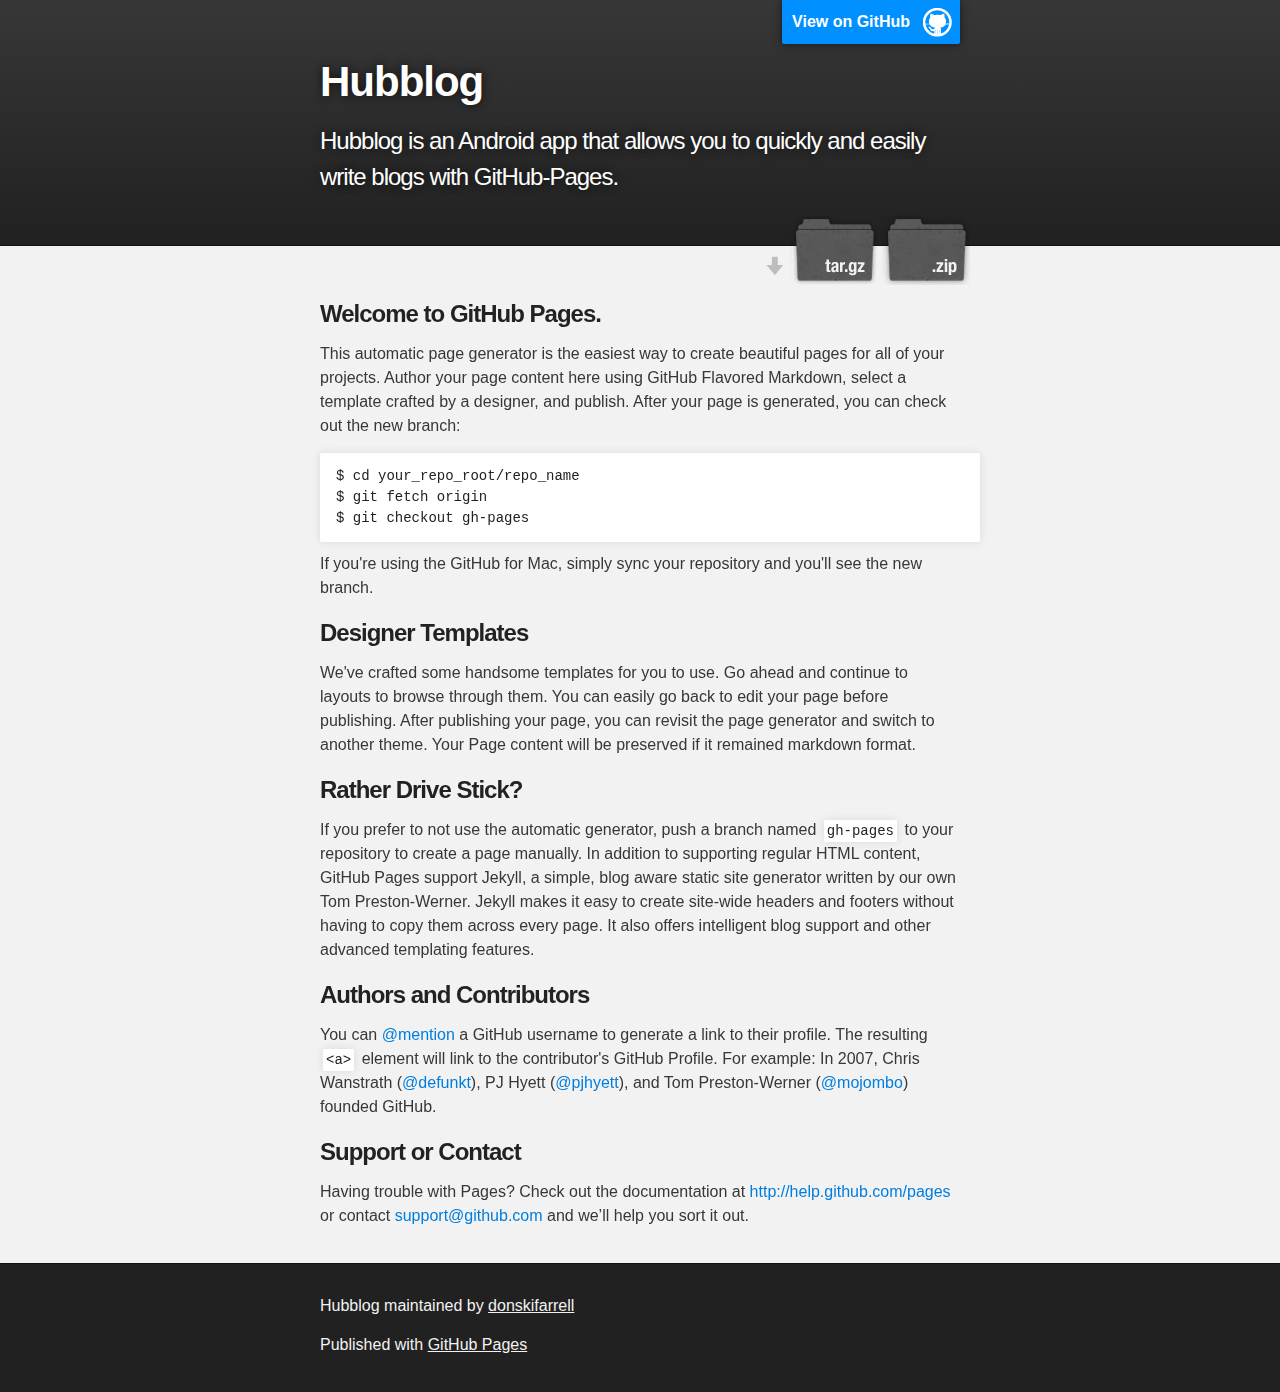
<file: index.html>
<!DOCTYPE html>
<html>

  <head>
    <meta charset='utf-8' />
    <meta http-equiv="X-UA-Compatible" content="chrome=1" />
    <meta name="description" content="Hubblog : Hubblog is an Android app that allows you to quickly and easily write blogs with GitHub-Pages." />

    <link rel="stylesheet" type="text/css" media="screen" href="stylesheets/stylesheet.css">

    <title>Hubblog</title>
  </head>

  <body>

    <!-- HEADER -->
    <div id="header_wrap" class="outer">
        <header class="inner">
          <a id="forkme_banner" href="https://github.com/donskifarrell/hubblog">View on GitHub</a>

          <h1 id="project_title">Hubblog</h1>
          <h2 id="project_tagline">Hubblog is an Android app that allows you to quickly and easily write blogs with GitHub-Pages.</h2>

            <section id="downloads">
              <a class="zip_download_link" href="https://github.com/donskifarrell/hubblog/zipball/master">Download this project as a .zip file</a>
              <a class="tar_download_link" href="https://github.com/donskifarrell/hubblog/tarball/master">Download this project as a tar.gz file</a>
            </section>
        </header>
    </div>

    <!-- MAIN CONTENT -->
    <div id="main_content_wrap" class="outer">
      <section id="main_content" class="inner">
        <h3>
<a name="welcome-to-github-pages" class="anchor" href="#welcome-to-github-pages"><span class="octicon octicon-link"></span></a>Welcome to GitHub Pages.</h3>

<p>This automatic page generator is the easiest way to create beautiful pages for all of your projects. Author your page content here using GitHub Flavored Markdown, select a template crafted by a designer, and publish. After your page is generated, you can check out the new branch:</p>

<pre><code>$ cd your_repo_root/repo_name
$ git fetch origin
$ git checkout gh-pages
</code></pre>

<p>If you're using the GitHub for Mac, simply sync your repository and you'll see the new branch.</p>

<h3>
<a name="designer-templates" class="anchor" href="#designer-templates"><span class="octicon octicon-link"></span></a>Designer Templates</h3>

<p>We've crafted some handsome templates for you to use. Go ahead and continue to layouts to browse through them. You can easily go back to edit your page before publishing. After publishing your page, you can revisit the page generator and switch to another theme. Your Page content will be preserved if it remained markdown format.</p>

<h3>
<a name="rather-drive-stick" class="anchor" href="#rather-drive-stick"><span class="octicon octicon-link"></span></a>Rather Drive Stick?</h3>

<p>If you prefer to not use the automatic generator, push a branch named <code>gh-pages</code> to your repository to create a page manually. In addition to supporting regular HTML content, GitHub Pages support Jekyll, a simple, blog aware static site generator written by our own Tom Preston-Werner. Jekyll makes it easy to create site-wide headers and footers without having to copy them across every page. It also offers intelligent blog support and other advanced templating features.</p>

<h3>
<a name="authors-and-contributors" class="anchor" href="#authors-and-contributors"><span class="octicon octicon-link"></span></a>Authors and Contributors</h3>

<p>You can <a href="https://github.com/blog/821" class="user-mention">@mention</a> a GitHub username to generate a link to their profile. The resulting <code>&lt;a&gt;</code> element will link to the contributor's GitHub Profile. For example: In 2007, Chris Wanstrath (<a href="https://github.com/defunkt" class="user-mention">@defunkt</a>), PJ Hyett (<a href="https://github.com/pjhyett" class="user-mention">@pjhyett</a>), and Tom Preston-Werner (<a href="https://github.com/mojombo" class="user-mention">@mojombo</a>) founded GitHub.</p>

<h3>
<a name="support-or-contact" class="anchor" href="#support-or-contact"><span class="octicon octicon-link"></span></a>Support or Contact</h3>

<p>Having trouble with Pages? Check out the documentation at <a href="http://help.github.com/pages">http://help.github.com/pages</a> or contact <a href="mailto:support@github.com">support@github.com</a> and we’ll help you sort it out.</p>
      </section>
    </div>

    <!-- FOOTER  -->
    <div id="footer_wrap" class="outer">
      <footer class="inner">
        <p class="copyright">Hubblog maintained by <a href="https://github.com/donskifarrell">donskifarrell</a></p>
        <p>Published with <a href="http://pages.github.com">GitHub Pages</a></p>
      </footer>
    </div>

    

  </body>
</html>
</file>
<file: stylesheets/stylesheet.css>
/*******************************************************************************
Slate Theme for GitHub Pages
by Jason Costello, @jsncostello
*******************************************************************************/

@import url(pygment_trac.css);

/*******************************************************************************
MeyerWeb Reset
*******************************************************************************/

html, body, div, span, applet, object, iframe,
h1, h2, h3, h4, h5, h6, p, blockquote, pre,
a, abbr, acronym, address, big, cite, code,
del, dfn, em, img, ins, kbd, q, s, samp,
small, strike, strong, sub, sup, tt, var,
b, u, i, center,
dl, dt, dd, ol, ul, li,
fieldset, form, label, legend,
table, caption, tbody, tfoot, thead, tr, th, td,
article, aside, canvas, details, embed,
figure, figcaption, footer, header, hgroup,
menu, nav, output, ruby, section, summary,
time, mark, audio, video {
  margin: 0;
  padding: 0;
  border: 0;
  font: inherit;
  vertical-align: baseline;
}

/* HTML5 display-role reset for older browsers */
article, aside, details, figcaption, figure,
footer, header, hgroup, menu, nav, section {
  display: block;
}

ol, ul {
  list-style: none;
}

table {
  border-collapse: collapse;
  border-spacing: 0;
}

/*******************************************************************************
Theme Styles
*******************************************************************************/

body {
  box-sizing: border-box;
  color:#373737;
  background: #212121;
  font-size: 16px;
  font-family: 'Myriad Pro', Calibri, Helvetica, Arial, sans-serif;
  line-height: 1.5;
  -webkit-font-smoothing: antialiased;
}

h1, h2, h3, h4, h5, h6 {
  margin: 10px 0;
  font-weight: 700;
  color:#222222;
  font-family: 'Lucida Grande', 'Calibri', Helvetica, Arial, sans-serif;
  letter-spacing: -1px;
}

h1 {
  font-size: 36px;
  font-weight: 700;
}

h2 {
  padding-bottom: 10px;
  font-size: 32px;
  background: url('../images/bg_hr.png') repeat-x bottom;
}

h3 {
  font-size: 24px;
}

h4 {
  font-size: 21px;
}

h5 {
  font-size: 18px;
}

h6 {
  font-size: 16px;
}

p {
  margin: 10px 0 15px 0;
}

footer p {
  color: #f2f2f2;
}

a {
  text-decoration: none;
  color: #007edf;
  text-shadow: none;

  transition: color 0.5s ease;
  transition: text-shadow 0.5s ease;
  -webkit-transition: color 0.5s ease;
  -webkit-transition: text-shadow 0.5s ease;
  -moz-transition: color 0.5s ease;
  -moz-transition: text-shadow 0.5s ease;
  -o-transition: color 0.5s ease;
  -o-transition: text-shadow 0.5s ease;
  -ms-transition: color 0.5s ease;
  -ms-transition: text-shadow 0.5s ease;
}

a:hover, a:focus {text-decoration: underline;}

footer a {
  color: #F2F2F2;
  text-decoration: underline;
}

em {
  font-style: italic;
}

strong {
  font-weight: bold;
}

img {
  position: relative;
  margin: 0 auto;
  max-width: 739px;
  padding: 5px;
  margin: 10px 0 10px 0;
  border: 1px solid #ebebeb;

  box-shadow: 0 0 5px #ebebeb;
  -webkit-box-shadow: 0 0 5px #ebebeb;
  -moz-box-shadow: 0 0 5px #ebebeb;
  -o-box-shadow: 0 0 5px #ebebeb;
  -ms-box-shadow: 0 0 5px #ebebeb;
}

p img {
  display: inline;
  margin: 0;
  padding: 0;
  vertical-align: middle;
  text-align: center;
  border: none;
}

pre, code {
  width: 100%;
  color: #222;
  background-color: #fff;

  font-family: Monaco, "Bitstream Vera Sans Mono", "Lucida Console", Terminal, monospace;
  font-size: 14px;

  border-radius: 2px;
  -moz-border-radius: 2px;
  -webkit-border-radius: 2px;
}

pre {
  width: 100%;
  padding: 10px;
  box-shadow: 0 0 10px rgba(0,0,0,.1);
  overflow: auto;
}

code {
  padding: 3px;
  margin: 0 3px;
  box-shadow: 0 0 10px rgba(0,0,0,.1);
}

pre code {
  display: block;
  box-shadow: none;
}

blockquote {
  color: #666;
  margin-bottom: 20px;
  padding: 0 0 0 20px;
  border-left: 3px solid #bbb;
}


ul, ol, dl {
  margin-bottom: 15px
}

ul {
  list-style: inside;
  padding-left: 20px;
}

ol {
  list-style: decimal inside;
  padding-left: 20px;
}

dl dt {
  font-weight: bold;
}

dl dd {
  padding-left: 20px;
  font-style: italic;
}

dl p {
  padding-left: 20px;
  font-style: italic;
}

hr {
  height: 1px;
  margin-bottom: 5px;
  border: none;
  background: url('../images/bg_hr.png') repeat-x center;
}

table {
  border: 1px solid #373737;
  margin-bottom: 20px;
  text-align: left;
 }

th {
  font-family: 'Lucida Grande', 'Helvetica Neue', Helvetica, Arial, sans-serif;
  padding: 10px;
  background: #373737;
  color: #fff;
 }

td {
  padding: 10px;
  border: 1px solid #373737;
 }

form {
  background: #f2f2f2;
  padding: 20px;
}

/*******************************************************************************
Full-Width Styles
*******************************************************************************/

.outer {
  width: 100%;
}

.inner {
  position: relative;
  max-width: 640px;
  padding: 20px 10px;
  margin: 0 auto;
}

#forkme_banner {
  display: block;
  position: absolute;
  top:0;
  right: 10px;
  z-index: 10;
  padding: 10px 50px 10px 10px;
  color: #fff;
  background: url('../images/blacktocat.png') #0090ff no-repeat 95% 50%;
  font-weight: 700;
  box-shadow: 0 0 10px rgba(0,0,0,.5);
  border-bottom-left-radius: 2px;
  border-bottom-right-radius: 2px;
}

#header_wrap {
  background: #212121;
  background: -moz-linear-gradient(top, #373737, #212121);
  background: -webkit-linear-gradient(top, #373737, #212121);
  background: -ms-linear-gradient(top, #373737, #212121);
  background: -o-linear-gradient(top, #373737, #212121);
  background: linear-gradient(top, #373737, #212121);
}

#header_wrap .inner {
  padding: 50px 10px 30px 10px;
}

#project_title {
  margin: 0;
  color: #fff;
  font-size: 42px;
  font-weight: 700;
  text-shadow: #111 0px 0px 10px;
}

#project_tagline {
  color: #fff;
  font-size: 24px;
  font-weight: 300;
  background: none;
  text-shadow: #111 0px 0px 10px;
}

#downloads {
  position: absolute;
  width: 210px;
  z-index: 10;
  bottom: -40px;
  right: 0;
  height: 70px;
  background: url('../images/icon_download.png') no-repeat 0% 90%;
}

.zip_download_link {
  display: block;
  float: right;
  width: 90px;
  height:70px;
  text-indent: -5000px;
  overflow: hidden;
  background: url(../images/sprite_download.png) no-repeat bottom left;
}

.tar_download_link {
  display: block;
  float: right;
  width: 90px;
  height:70px;
  text-indent: -5000px;
  overflow: hidden;
  background: url(../images/sprite_download.png) no-repeat bottom right;
  margin-left: 10px;
}

.zip_download_link:hover {
  background: url(../images/sprite_download.png) no-repeat top left;
}

.tar_download_link:hover {
  background: url(../images/sprite_download.png) no-repeat top right;
}

#main_content_wrap {
  background: #f2f2f2;
  border-top: 1px solid #111;
  border-bottom: 1px solid #111;
}

#main_content {
  padding-top: 40px;
}

#footer_wrap {
  background: #212121;
}



/*******************************************************************************
Small Device Styles
*******************************************************************************/

@media screen and (max-width: 480px) {
  body {
    font-size:14px;
  }

  #downloads {
    display: none;
  }

  .inner {
    min-width: 320px;
    max-width: 480px;
  }

  #project_title {
  font-size: 32px;
  }

  h1 {
    font-size: 28px;
  }

  h2 {
    font-size: 24px;
  }

  h3 {
    font-size: 21px;
  }

  h4 {
    font-size: 18px;
  }

  h5 {
    font-size: 14px;
  }

  h6 {
    font-size: 12px;
  }

  code, pre {
    min-width: 320px;
    max-width: 480px;
    font-size: 11px;
  }

}
</file>
